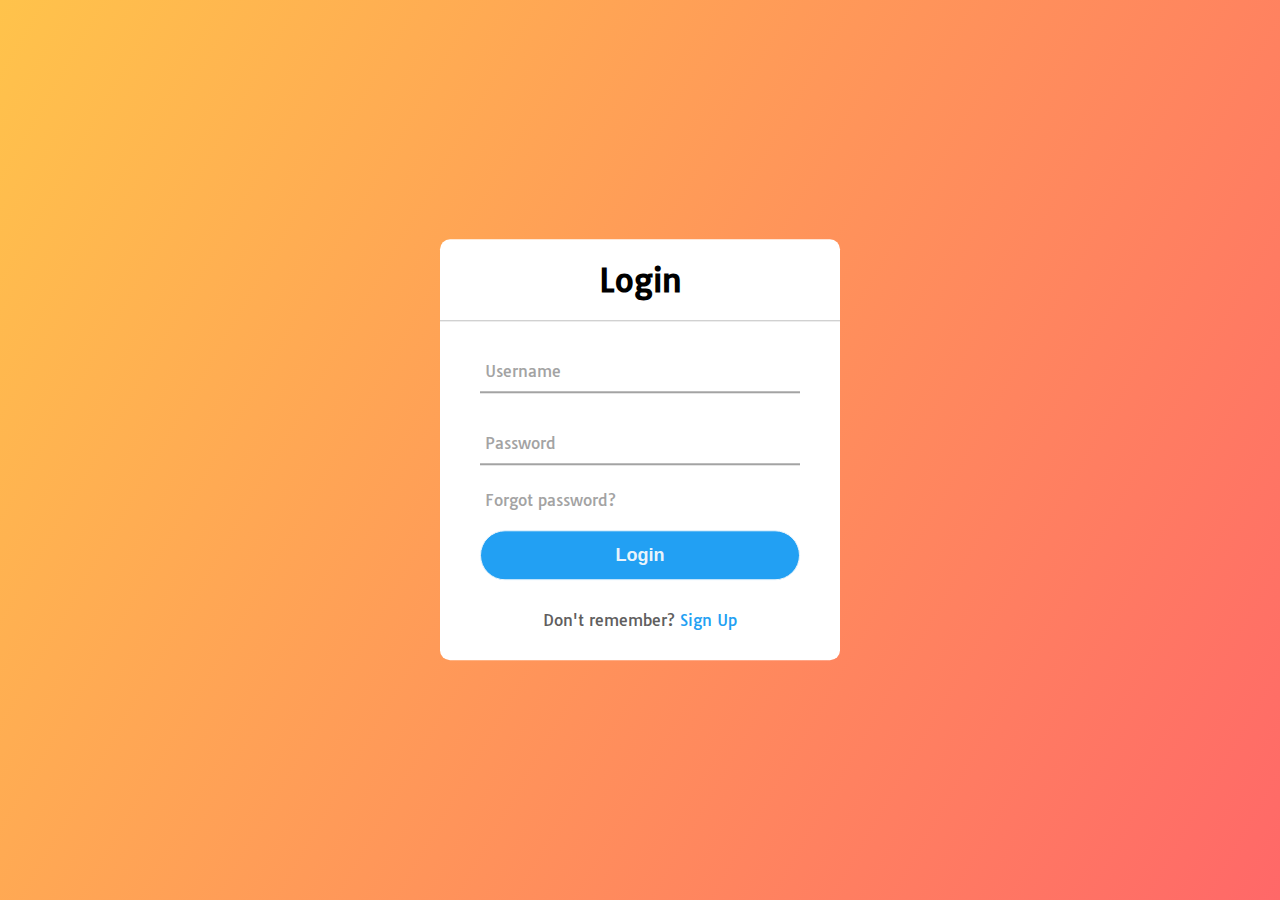
<file: index.html>
<!DOCTYPE html>
<html lang="en">
<head>
    <meta charset="UTF-8">
    <meta name="viewport" content="width=device-width, initial-scale=1.0">
    <link rel="stylesheet" href="style.css">
    <title>Login</title>
</head>
<body>
    <div class="center">
        <h1>Login</h1>
        <form method="post">
          <div class="txt_field">
            <input type="text" required>
            <span></span>
            <label>Username</label>
          </div> 
          <div class="txt_field">
            <input type="password" required>
            <span></span>
            <label>Password</label>
          </div> 
          <div class="password">Forgot password?</div>
          <button type="button" onclick="location.href='index2.html'">Login</button>
          <div class="signup-link">
            Don't remember? <a href="#">Sign Up</a>
          </div>
        </form>
    </div>
</body>
</html>
</file>
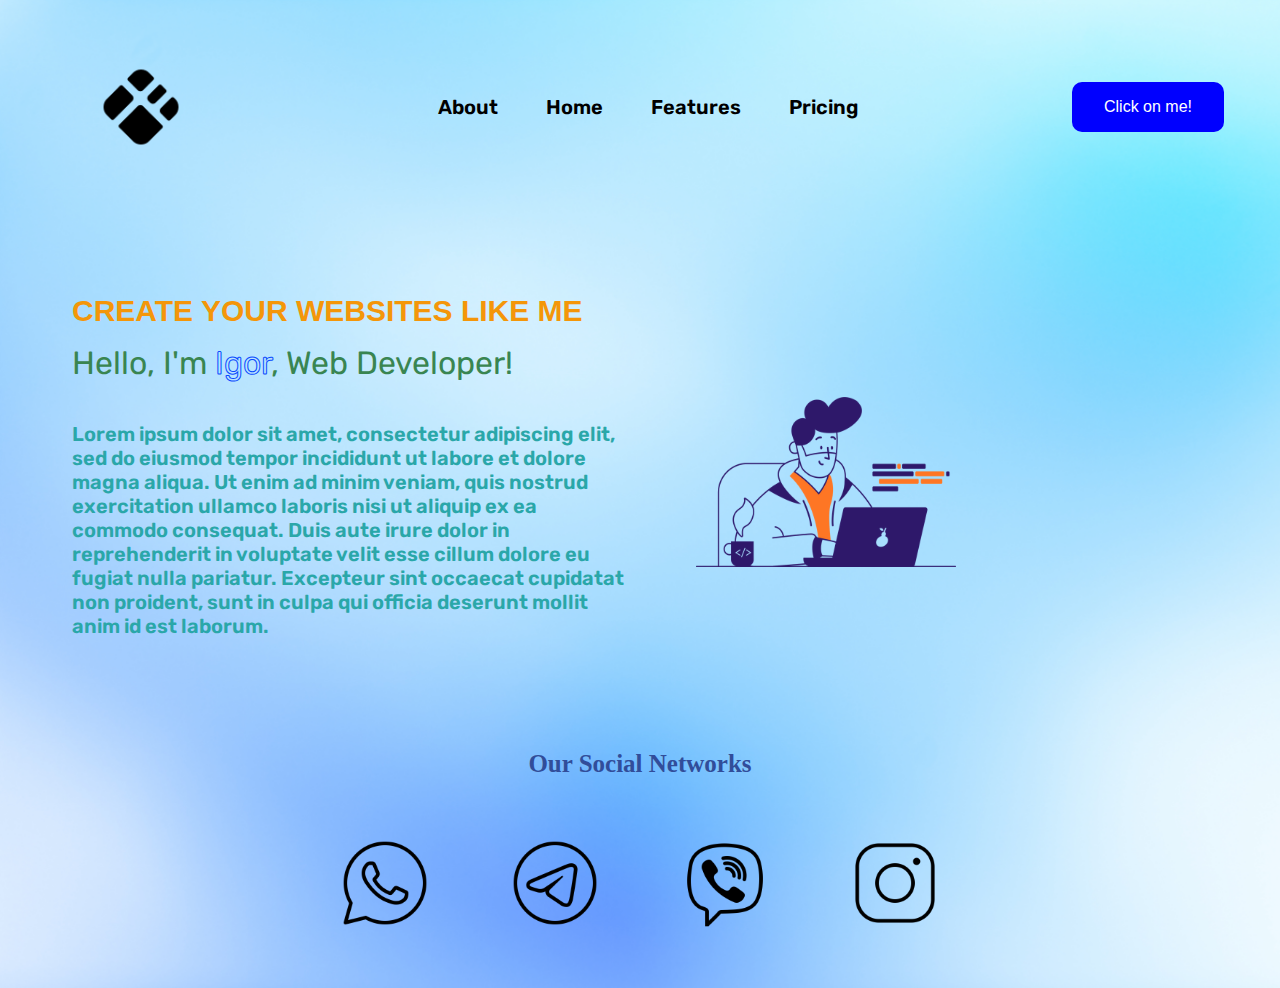
<file: index2.html>
<!DOCTYPE html>
<html lang="en">
<head>
    <meta charset="UTF-8">
    <meta name="viewport" content="width=device-width, initial-scale=1.0">
    <link rel="stylesheet" href="style2.css">
    <link rel="preconnect" href="https://fonts.googleapis.com">
    <link rel="preconnect" href="https://fonts.gstatic.com" crossorigin>
    <link href="https://fonts.googleapis.com/css2?family=Rubik:ital,wght@0,300..900;1,300..900&display=swap" rel="stylesheet"> 
    <title>Personal Portfolio</title>
</head>
<body>
    <nav>
        <img src="1.png">
       
    <ul class="nav-links">
        <li class="link"><a href="#">About</a></li>
        <li class="link"><a href="#">Home</a></li>
        <li class="link"><a href="#">Features</a></li>
        <li class="link"><a href="#">Pricing</a></li>
    </ul>
    <button class="btn">Click on me!</button>
    </nav>

    <header class="container-1">
        <div class="box-1">
            <h3>CREATE YOUR WEBSITES LIKE ME</h3>
            <h1>Hello, I'm <span>Igor</span>, Web Developer!</h1>
            <p>
                Lorem ipsum dolor sit amet, consectetur adipiscing elit, sed do eiusmod tempor incididunt ut labore et dolore magna aliqua. Ut enim ad minim veniam, quis nostrud exercitation ullamco laboris nisi ut aliquip ex ea commodo consequat. Duis aute irure dolor in reprehenderit in voluptate velit esse cillum dolore eu fugiat nulla pariatur. Excepteur sint occaecat cupidatat non proident, sunt in culpa qui officia deserunt mollit anim id est laborum.
            </p>
        </div>
            <img src="2.png" class="image">
    </header>
    
    <h1 class="text">Our Social Networks</h1>
      <div class="box-2">
           <img src="3.png">
           <img src="4.png">
           <img src="5.png">
           <img src="6.png">
      </div>

</body>
</html>
</file>
<file: style.css>
@import url('https://fonts.googleapis.com/css2?family=Tauri&display=swap');

body{
   margin: 0;
   padding: 0;
   font-family: "Tauri", sans-serif;
   background: linear-gradient(120deg, #ffc34b, #ff6868);
   height: 100vh;
   overflow: hidden;
}

.center{
   position: absolute;
   top: 50%;
   left: 50%;
   transform: translate(-50%, -50%);
   width: 400px;
   background: #ffffff;
   border-radius: 10px;
}

.center h1{
    text-align: center;
    padding: 0 0 20px 0;
    border-bottom: 1px solid silver; 
}

.center form{
    padding: 0 40px;
    box-sizing: border-box;
}

form .txt_field{
    position: relative;
    border-bottom: 2px solid #a3a3a3;
    margin: 30px 0;
}

.txt_field input{
    width: 100%;
    padding: 0 5px;
    height: 40px;
    font-size: 16px;
    border: none;
    background: none;
    outline: none;
}

.txt_field label{
    position: absolute;
    top: 50%;
    left: 5px;
    color: #a3a3a3;
    transform: translateY(-50%);
    font-size: 16px;
    pointer-events: none;
    transition: .6s;
}

.txt_field span::before{
    content: '';
    position: absolute;
    top: 40px;
    left: 0;
    width: 0%;
    height: 2px;
    background: #22a0f3;
    transition: .6s;
}

.txt_field input:focus ~ label,
.txt_field input:valid ~ label{
    top: -5px;
    color: #22a0f3;
}

.txt_field input:focus ~ span::before,
.txt_field input:valid ~ span::before{
    width: 100%;
}

.password{
    margin: -5px 0 20px 5px;
    color: #a3a3a3;
    cursor: pointer;
}

.password:hover{
   text-decoration: underline;

}

button{
    width: 100%;
    height: 50px;
    border: 1px solid;
    background: #22a0f3; 
    border-radius: 25px;
    font-size: 18px;
    color: #e9f4fb;
    font-weight: 700;
    cursor: pointer;
    outline: none;
    -webkit-text-fill-color: none;
    
}

.signup-link{
    margin: 30px 0;
    text-align: center;
    font-size: 16px;
    color: #5f5e5e;
}

.signup-link a{
    color: #22a0f3;
    text-decoration: none;
}

.signup-link a:hover{
    text-decoration: underline;
}
</file>
<file: style2.css>
*{
    margin: 0;
    padding: 0;
    outline: none;
    border: none;
    box-sizing: border-box;
}

img{
    width: 5%;
    display: flex;
}

a{
    text-decoration: none;
}

body{
    font-family: "Rubik", sans-serif;
    font-weight: 600;
    font-size: 20px;
    background-image: url("background.jpg");
    background-size: cover;
    background-repeat: no-repeat;
}

nav{
    max-width: 1200px;
    margin: auto;
    padding: 2rem 1rem;
    display: flex;
    align-items: center;
    justify-content: space-between;
    gap: 2rem;
}

.nav-links{
    list-style: none;
    display: flex;
    align-items: center;
    gap: 3rem;
}

.link a{
    position: relative;
    padding-bottom: 0.75rem;
    color: #000;
}

.link a::after{
    content: "";
    position: absolute;
    height: 2px;
    width: 0;
    bottom: 0;
    left: 0;
    background-color: #000000;
    transition: all 0.2s ease;
}

.link a:hover::after{
    width: 80%;
}

.btn{
    padding: 1rem 2rem;
    font-size: 1rem;
    color: #ffffff;
    background-color: blue;
    border-radius: 10px;
    cursor: pointer;
    transform: all 0.2s ease;
}

.btn:hover{
    background-color: rgb(26, 26, 152);
}

.container-1{
    max-width: 1200px;
    margin: auto;
    padding: 5rem 2rem;
}

header{
    position: relative;
    padding-top: 2rem;
    align-items: center;
    display: grid;
    grid-template-columns: repeat(2, 1fr);
    gap: 2rem;
}

header .box-1 h3{
    margin-bottom: 1rem;
    color: #f49609;
    font-size: 30px;
    font-weight: 600;
    font-family: 'Lucida Sans', 'Lucida Sans Regular', 'Lucida Grande', 'Lucida Sans Unicode', Geneva, Verdana, sans-serif;
}

header .box-1 h1{
    color: #398551;
    margin-bottom: 40px;
    font-size: 2rem;
    font-weight: 400;
}

header .box-1 span{
    -webkit-text-fill-color: transparent;
    -webkit-text-stroke: 1px #094aff;
}

header .box-1 p{
    margin-bottom: 2rem;
    color: #2aa7a9;
}

.image{
    display: flex;
    height: 230px;
    width: 300px;
}

.text{
    font-family: Cambria, Cochin, Georgia, Times, 'Times New Roman', serif;
    font-size: 25px;
    font-weight: 600;
    color: #314d9a;
    text-align: center;
}

.box-2{
    display: flex;
    justify-content: center;
    padding: 30px;
}

img{
    padding: 30px 20px;
    margin: 0 20px;
    width: 130px;
    height: 150px;
}
</file>
